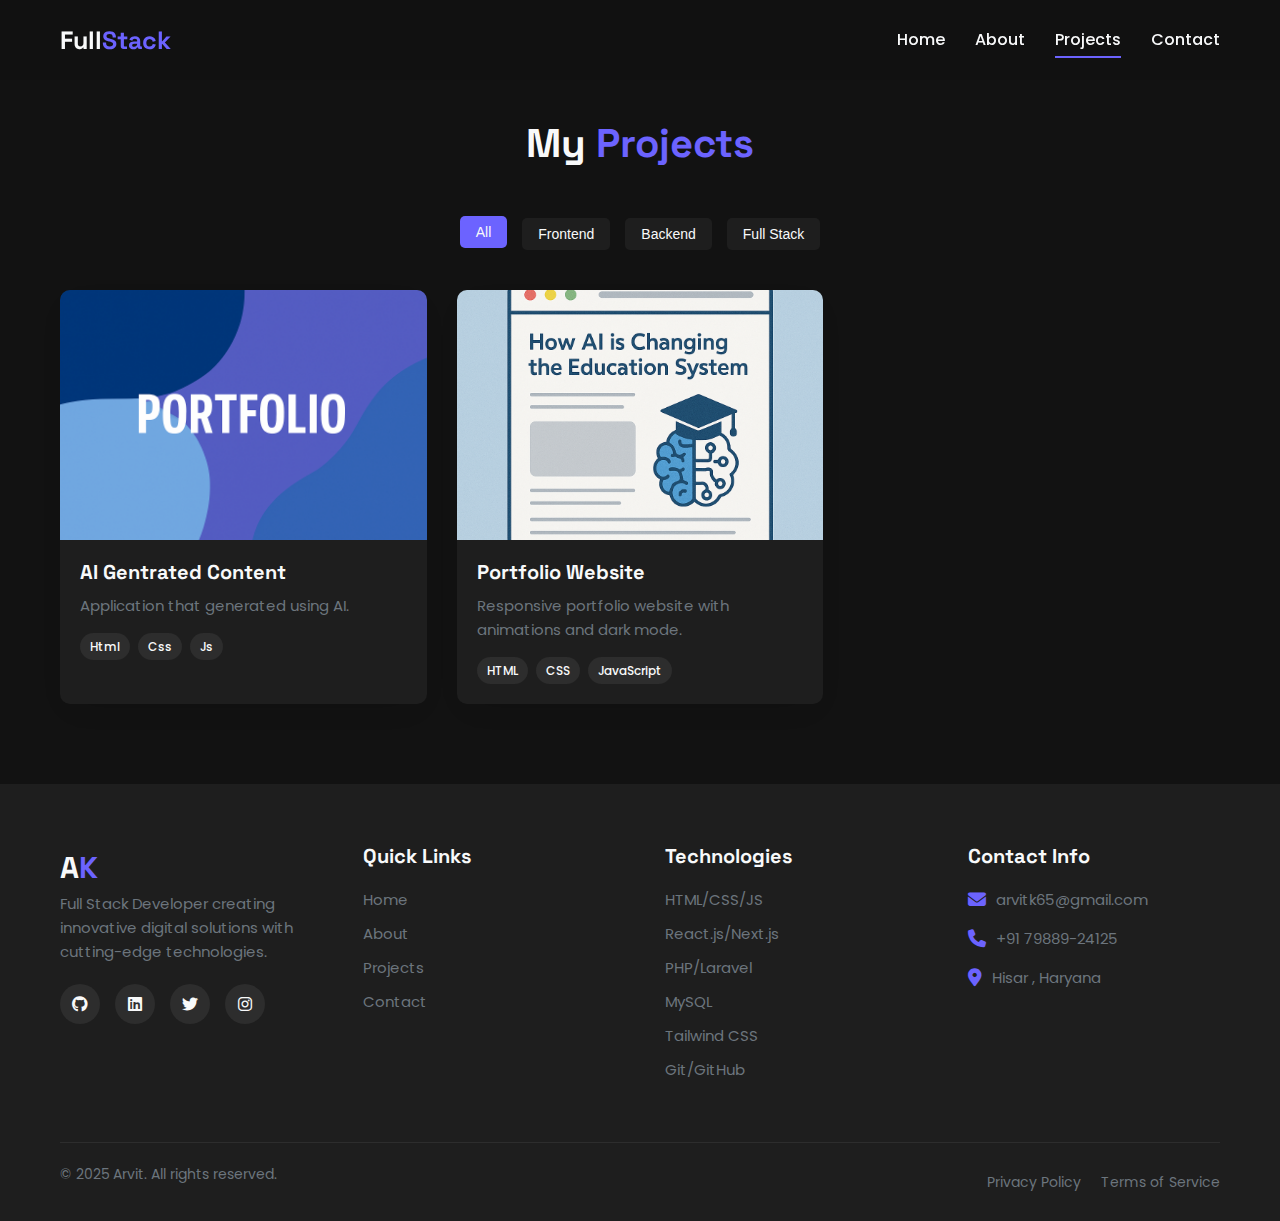
<file: projects.html>
<!DOCTYPE html>
<html lang="en">

<head>
    <meta charset="UTF-8">
    <meta name="viewport" content="width=device-width, initial-scale=1.0">
    <title>Arvit | Full Stack Developer</title>
    <link rel="icon" type="image/png" sizes="32x32" href="fav.png" />
    <link rel="stylesheet" href="https://cdnjs.cloudflare.com/ajax/libs/font-awesome/6.4.0/css/all.min.css">
    <link rel="preconnect" href="https://fonts.googleapis.com">
    <link rel="preconnect" href="https://fonts.gstatic.com" crossorigin>
    <link
        href="https://fonts.googleapis.com/css2?family=Poppins:wght@300;400;500;600;700&family=Space+Grotesk:wght@400;500;600;700&display=swap"
        rel="stylesheet">
    <style>
        :root {
            --primary-color: #6c63ff;
            --primary-dark: #564fcc;
            --secondary-color: #ff6584;
            --dark-color: #121212;
            --dark-secondary: #1e1e1e;
            --dark-tertiary: #2d2d2d;
            --light-color: #f8f9fa;
            --gray-color: #6c757d;
            --light-gray: #e9ecef;
            --font-primary: 'Space Grotesk', sans-serif;
            --font-secondary: 'Poppins', sans-serif;
            --transition: all 0.4s cubic-bezier(0.645, 0.045, 0.355, 1);
            --shadow: 0 10px 30px -15px rgba(0, 0, 0, 0.2);
            --shadow-hover: 0 20px 30px -15px rgba(0, 0, 0, 0.3);
        }

        * {
            margin: 0;
            padding: 0;
            box-sizing: border-box;
        }

        html {
            scroll-behavior: smooth;
            font-size: 62.5%;
        }

        body {
            font-family: var(--font-secondary);
            background-color: var(--dark-color);
            color: var(--light-color);
            line-height: 1.6;
            overflow-x: hidden;
            position: relative;
        }

        h1,
        h2,
        h3,
        h4,
        h5,
        h6 {
            font-family: var(--font-primary);
            font-weight: 700;
            line-height: 1.2;
            margin-bottom: 1.5rem;
        }

        p {
            margin-bottom: 1.5rem;
            font-size: 1.6rem;
            color: var(--gray-color);
        }

        a {
            text-decoration: none;
            color: var(--light-color);
            transition: var(--transition);
        }

        img {
            max-width: 100%;
            height: auto;
            display: block;
        }

        ul {
            list-style: none;
        }

        .container {
            width: 100%;
            max-width: 1200px;
            margin: 0 auto;
            padding: 0 2rem;
        }

        section {
            padding: 8rem 0;
        }

        .section-title {
            font-size: 4rem;
            margin-bottom: 5rem;
            text-align: center;
            position: relative;
        }

        .section-title span {
            color: var(--primary-color);
        }

        .btn {
            display: inline-block;
            padding: 1.2rem 2.4rem;
            border-radius: 5px;
            font-weight: 600;
            font-size: 1.6rem;
            text-align: center;
            transition: var(--transition);
            border: 2px solid transparent;
            cursor: pointer;
        }

        .btn-primary {
            background-color: var(--primary-color);
            color: var(--light-color);
        }

        .btn-primary:hover {
            background-color: var(--primary-dark);
            transform: translateY(-3px);
            box-shadow: var(--shadow-hover);
        }

        .btn-secondary {
            background-color: transparent;
            color: var(--light-color);
            border-color: var(--light-color);
        }

        .btn-secondary:hover {
            background-color: var(--light-color);
            color: var(--dark-color);
            transform: translateY(-3px);
            box-shadow: var(--shadow-hover);
        }

        .btn-outline {
            background-color: transparent;
            color: var(--primary-color);
            border-color: var(--primary-color);
        }

        .btn-outline:hover {
            background-color: var(--primary-color);
            color: var(--light-color);
            transform: translateY(-3px);
            box-shadow: var(--shadow-hover);
        }

        .btn-small {
            padding: 0.8rem 1.6rem;
            font-size: 1.4rem;
        }

        .btn-large {
            padding: 1.5rem 3rem;
            font-size: 1.8rem;
        }

        /* Navigation */
        .navbar {
            position: fixed;
            top: 0;
            left: 0;
            width: 100%;
            padding: 2rem 0;
            z-index: 100;
            transition: var(--transition);
            background-color: rgba(18, 18, 18, 0.9);
            backdrop-filter: blur(10px);
        }

        .navbar .container {
            display: flex;
            justify-content: space-between;
            align-items: center;
        }

        .logo {
            font-size: 2.5rem;
            font-weight: 700;
            font-family: var(--font-primary);
            color: var(--light-color);
        }

        .logo span {
            color: var(--primary-color);
        }

        .nav-links {
            display: flex;
            gap: 3rem;
        }

        .nav-links a {
            font-size: 1.6rem;
            font-weight: 500;
            position: relative;
            padding: 0.5rem 0;
        }

        .nav-links a::after {
            content: '';
            position: absolute;
            bottom: 0;
            left: 0;
            width: 0;
            height: 2px;
            background-color: var(--primary-color);
            transition: var(--transition);
        }

        .nav-links a:hover::after,
        .nav-links a.active::after {
            width: 100%;
        }

        .menu-toggle {
            display: none;
            width: 30px;
            height: 20px;
            position: relative;
            cursor: pointer;
            z-index: 101;
        }

        .hamburger {
            position: absolute;
            width: 100%;
            height: 2px;
            background-color: var(--light-color);
            transition: var(--transition);
        }

        .hamburger::before,
        .hamburger::after {
            content: '';
            position: absolute;
            width: 100%;
            height: 2px;
            background-color: var(--light-color);
            transition: var(--transition);
        }

        .hamburger::before {
            top: -8px;
        }

        .hamburger::after {
            bottom: -8px;
        }

        .menu-toggle.active .hamburger {
            background-color: transparent;
        }

        .menu-toggle.active .hamburger::before {
            transform: translateY(8px) rotate(45deg);
        }

        .menu-toggle.active .hamburger::after {
            transform: translateY(-8px) rotate(-45deg);
        }

        /* Projects Section */
        .projects {
            padding-top: 12rem;
        }

        .projects-filter {
            display: flex;
            justify-content: center;
            gap: 1.5rem;
            margin-bottom: 4rem;
            flex-wrap: wrap;
        }

        .filter-btn {
            padding: 0.8rem 1.6rem;
            background-color: var(--dark-secondary);
            color: var(--light-color);
            border: none;
            border-radius: 5px;
            cursor: pointer;
            font-size: 1.4rem;
            font-weight: 500;
            transition: var(--transition);
        }

        .filter-btn:hover,
        .filter-btn.active {
            background-color: var(--primary-color);
            transform: translateY(-2px);
        }

        .projects-grid {
            display: grid;
            grid-template-columns: repeat(auto-fill, minmax(350px, 1fr));
            gap: 3rem;
        }

        .project-card {
            background-color: var(--dark-secondary);
            border-radius: 10px;
            overflow: hidden;
            transition: var(--transition);
            transform: translateY(50px);
            opacity: 0;
            animation: fadeInUp 0.6s forwards;
            box-shadow: var(--shadow);
        }

        .project-card.visible {
            transform: translateY(0);
            opacity: 1;
        }

        .project-card:hover {
            transform: translateY(-10px);
            box-shadow: var(--shadow-hover);
        }

        .project-image {
            position: relative;
            height: 250px;
            overflow: hidden;
        }

        .project-image img {
            width: 100%;
            height: 100%;
            object-fit: cover;
            transition: var(--transition);
        }

        .project-card:hover .project-image img {
            transform: scale(1.1);
        }

        .project-overlay {
            position: absolute;
            top: 0;
            left: 0;
            width: 100%;
            height: 100%;
            background: linear-gradient(to top, rgba(108, 99, 255, 0.9), transparent);
            display: flex;
            flex-direction: column;
            justify-content: flex-end;
            padding: 2rem;
            opacity: 0;
            transition: var(--transition);
        }

        .project-card:hover .project-overlay {
            opacity: 1;
        }

        .project-overlay h3 {
            font-size: 2.2rem;
            margin-bottom: 0.5rem;
            transform: translateY(20px);
            transition: var(--transition);
            transition-delay: 0.1s;
            opacity: 0;
        }

        .project-overlay p {
            font-size: 1.4rem;
            margin-bottom: 1.5rem;
            transform: translateY(20px);
            transition: var(--transition);
            transition-delay: 0.2s;
            opacity: 0;
        }

        .project-card:hover .project-overlay h3,
        .project-card:hover .project-overlay p {
            transform: translateY(0);
            opacity: 1;
        }

        .project-info {
            padding: 2rem;
        }

        .project-info h3 {
            font-size: 2rem;
            margin-bottom: 1rem;
        }

        .project-info p {
            font-size: 1.5rem;
            margin-bottom: 1.5rem;
            color: var(--gray-color);
        }

        .project-tags {
            display: flex;
            flex-wrap: wrap;
            gap: 0.8rem;
        }

        .project-tags span {
            background-color: var(--dark-tertiary);
            color: var(--light-color);
            padding: 0.4rem 1rem;
            border-radius: 20px;
            font-size: 1.2rem;
            font-weight: 500;
        }

        /* Footer */
        .footer {
            background-color: var(--dark-secondary);
            padding: 6rem 0 0;
        }

        .footer-content {
            display: grid;
            grid-template-columns: repeat(auto-fit, minmax(250px, 1fr));
            gap: 5rem;
            margin-bottom: 5rem;
        }

        .footer-about .logo {
            font-size: 3rem;
            margin-bottom: 2rem;
        }

        .footer-about p {
            font-size: 1.5rem;
            margin-bottom: 2rem;
        }

        .social-links {
            display: flex;
            gap: 1.5rem;
        }

        .social-links a {
            width: 40px;
            height: 40px;
            border-radius: 50%;
            background-color: var(--dark-tertiary);
            display: flex;
            justify-content: center;
            align-items: center;
            font-size: 1.6rem;
            transition: var(--transition);
        }

        .social-links a:hover {
            background-color: var(--primary-color);
            transform: translateY(-3px);
        }

        .footer-links h3,
        .footer-skills h3,
        .footer-contact h3 {
            font-size: 2rem;
            margin-bottom: 2rem;
            color: var(--light-color);
        }

        .footer-links ul li,
        .footer-skills ul li {
            margin-bottom: 1rem;
        }

        .footer-links a,
        .footer-skills li {
            font-size: 1.5rem;
            color: var(--gray-color);
            transition: var(--transition);
        }

        .footer-links a:hover {
            color: var(--primary-color);
            padding-left: 5px;
        }

        .footer-contact ul li {
            display: flex;
            align-items: center;
            margin-bottom: 1.5rem;
            font-size: 1.5rem;
            color: var(--gray-color);
        }

        .footer-contact ul li i {
            margin-right: 1rem;
            color: var(--primary-color);
            font-size: 1.8rem;
        }

        .footer-bottom {
            padding: 2rem 0;
            border-top: 1px solid var(--dark-tertiary);
            display: flex;
            justify-content: space-between;
            align-items: center;
        }

        .footer-bottom p {
            font-size: 1.4rem;
            color: var(--gray-color);
        }

        .footer-legal {
            display: flex;
            gap: 2rem;
        }

        .footer-legal a {
            font-size: 1.4rem;
            color: var(--gray-color);
            transition: var(--transition);
        }

        .footer-legal a:hover {
            color: var(--primary-color);
        }

        /* Animations */
        @keyframes fadeInUp {
            from {
                opacity: 0;
                transform: translateY(50px);
            }

            to {
                opacity: 1;
                transform: translateY(0);
            }
        }

        @keyframes fadeIn {
            from {
                opacity: 0;
            }

            to {
                opacity: 1;
            }
        }

        /* Responsive Styles */
        @media (max-width: 768px) {
            .menu-toggle {
                display: block;
            }

            .nav-links {
                position: fixed;
                top: 0;
                right: -100%;
                width: 80%;
                max-width: 300px;
                height: 100vh;
                background-color: var(--dark-secondary);
                flex-direction: column;
                justify-content: center;
                align-items: center;
                transition: var(--transition);
                z-index: 100;
            }

            .nav-links.active {
                right: 0;
            }

            .section-title {
                font-size: 3.5rem;
            }

            .projects-grid {
                grid-template-columns: 1fr;
            }
        }

        @media (max-width: 576px) {
            .projects-filter {
                gap: 1rem;
            }

            .filter-btn {
                padding: 0.6rem 1.2rem;
                font-size: 1.2rem;
            }

            .footer-content {
                grid-template-columns: 1fr;
            }

            .footer-bottom {
                flex-direction: column;
                gap: 1.5rem;
                text-align: center;
            }
        }
    </style>
</head>

<body>
    <div class="main-content">
        <nav class="navbar">
            <div class="container">
                <a href="index.html" class="logo">Full<span>Stack</span></a>
                <div class="nav-links">
                    <a href="index.html">Home</a>
                    <a href="about.html">About</a>
                    <a href="projects.html" class="active">Projects</a>
                    <a href="contact.html">Contact</a>
                </div>
                <div class="menu-toggle">
                    <div class="hamburger"></div>
                </div>
            </div>
        </nav>

        <!-- Projects Section -->
        <section class="projects">
            <div class="container">
                <h2 class="section-title">My <span>Projects</span></h2>
                <div class="projects-filter">
                    <button class="filter-btn active" data-filter="all">All</button>
                    <button class="filter-btn" data-filter="frontend">Frontend</button>
                    <button class="filter-btn" data-filter="backend">Backend</button>
                    <button class="filter-btn" data-filter="fullstack">Full Stack</button>
                </div>
              <div class="projects-grid">
                   <!-- <div class="project-card" data-category="fullstack">
                        <div class="project-image">
                            <img src="https://placehold.co/600x400/6c63ff/ffffff?text=E-commerce+Platform"
                                alt="E-commerce Platform">
                            <div class="project-overlay">
                                <h3>E-commerce Platform</h3>
                                <p>React.js, Laravel, MySQL</p>
                                <a href="#" class="btn btn-small">View Details</a>
                            </div>
                        </div>
                        <div class="project-info">
                            <h3>E-commerce Platform</h3>
                            <p>Full-featured online store with product management, cart, and checkout system.</p>
                            <div class="project-tags">
                                <span>React.js</span>
                                <span>Laravel</span>
                                <span>MySQL</span>
                            </div>
                        </div>
                    </div>
                    <div class="project-card" data-category="frontend">
                        <div class="project-image">
                            <img src="https://placehold.co/600x400/6c63ff/ffffff?text=Task+Management+App"
                                alt="Task Management App">
                            <div class="project-overlay">
                                <h3>Task Management App</h3>
                                <p>Next.js, Tailwind CSS</p>
                                <a href="#" class="btn btn-small">View Details</a>
                            </div>
                        </div>
                        <div class="project-info">
                            <h3>Task Management App</h3>
                            <p>Kanban-style task manager with drag-and-drop functionality.</p>
                            <div class="project-tags">
                                <span>Next.js</span>
                                <span>Tailwind CSS</span>
                                <span>React DnD</span>
                            </div>
                        </div>
                    </div>-->
                    <div class="project-card" data-category="fullstack">
                        <div class="project-image">
                            <img src="portfolioimg.png"
                                alt="AI Content Generator">
                            <div class="project-overlay">
                                <h3>AI Content Generated</h3>
                                <p>Html, Css, Js</p>
                                <a href="https://blogpage-beta.vercel.app/" class="btn btn-small">View Details</a>
                            </div>
                        </div>
                        <div class="project-info">
                            <h3>AI Gentrated Content</h3>
                            <p>Application that generated using AI.</p>
                            <div class="project-tags">
                                <span>Html</span>
                                <span>Css</span>
                                <span>Js</span>
                            </div>
                        </div>
                    </div>
                   <!-- <div class="project-card" data-category="backend">
                        <div class="project-image">
                            <img src="https://placehold.co/600x400/6c63ff/ffffff?text=RESTful+API+Service"
                                alt="RESTful API Service">
                            <div class="project-overlay">
                                <h3>RESTful API Service</h3>
                                <p>Laravel, MySQL</p>
                                <a href="#" class="btn btn-small">View Details</a>
                            </div>
                        </div>
                        <div class="project-info">
                            <h3>RESTful API Service</h3>
                            <p>Secure API for mobile applications with JWT authentication.</p>
                            <div class="project-tags">
                                <span>Laravel</span>
                                <span>MySQL</span>
                                <span>JWT</span>
                            </div>
                        </div>
                    </div>-->
                    <div class="project-card" data-category="frontend">
                        <div class="project-image">
                            <img src="ai.png"
                                alt="Portfolio Website">
                            <div class="project-overlay">
                                <h3>Portfolio Website</h3>
                                <p>HTML, CSS, JavaScript</p>
                                <a href="#" class="btn btn-small">View Details</a>
                            </div>
                        </div>
                        <div class="project-info">
                            <h3>Portfolio Website</h3>
                            <p>Responsive portfolio website with animations and dark mode.</p>
                            <div class="project-tags">
                                <span>HTML</span>
                                <span>CSS</span>
                                <span>JavaScript</span>
                            </div>
                        </div>
                    </div>
                  <!--  <div class="project-card" data-category="fullstack">
                        <div class="project-image">
                            <img src="https://placehold.co/600x400/6c63ff/ffffff?text=Social+Media+Dashboard"
                                alt="Social Media Dashboard">
                            <div class="project-overlay">
                                <h3>Social Media Dashboard</h3>
                                <p>React.js, Node.js, MongoDB</p>
                                <a href="#" class="btn btn-small">View Details</a>
                            </div>
                        </div>
                        <div class="project-info">
                            <h3>Social Media Dashboard</h3>
                            <p>Analytics dashboard for social media metrics.</p>
                            <div class="project-tags">
                                <span>React.js</span>
                                <span>Node.js</span>
                                <span>MongoDB</span>
                            </div>
                        </div>
                    </div>-->
                </div> 
            </div>
        </section>

        <footer class="footer">
            <div class="container">
                <div class="footer-content">
                    <div class="footer-about">
                        <a href="index.html" class="logo">A<span>K</span></a>
                        <p>Full Stack Developer creating innovative digital solutions with cutting-edge technologies.
                        </p>
                        <div class="social-links">
                         <a href="https://github.com/arvitkumar"><i class="fab fa-github"></i></a>
                            <a href="https://www.linkedin.com/in/arvit-kumar-01a5a9325/"><i class="fab fa-linkedin"></i></a>
                            <a href="https://x.com/Arvit_Kumar_77"><i class="fab fa-twitter"></i></a>
                            <a href="#"><i class="fab fa-instagram"></i></a>
                        </div>
                    </div>
                    <div class="footer-links">
                        <h3>Quick Links</h3>
                        <ul>
                            <li><a href="index.html">Home</a></li>
                            <li><a href="about.html">About</a></li>
                            <li><a href="projects.html">Projects</a></li>
                            <li><a href="contact.html">Contact</a></li>
                        </ul>
                    </div>
                    <div class="footer-skills">
                        <h3>Technologies</h3>
                        <ul>
                            <li>HTML/CSS/JS</li>
                            <li>React.js/Next.js</li>
                            <li>PHP/Laravel</li>
                            <li>MySQL</li>
                            <li>Tailwind CSS</li>
                            <li>Git/GitHub</li>
                        </ul>
                    </div>
                    <div class="footer-contact">
                        <h3>Contact Info</h3>
                        <ul>
                            <li><i class="fas fa-envelope"></i> arvitk65@gmail.com</li>
                            <li><i class="fas fa-phone"></i> +91 79889-24125</li>
                            <li><i class="fas fa-map-marker-alt"></i> Hisar , Haryana</li>
                        </ul>
                    </div>
                </div>
                <div class="footer-bottom">
                    <p>&copy; 2025 Arvit. All rights reserved.</p>
                    <div class="footer-legal">
                        <a href="#">Privacy Policy</a>
                        <a href="#">Terms of Service</a>
                    </div>
                </div>
            </div>
        </footer>
    </div>

    <script>
        // Project Filter
        document.addEventListener('DOMContentLoaded', function () {
            const filterButtons = document.querySelectorAll('.filter-btn');
            const projectCards = document.querySelectorAll('.project-card');

            filterButtons.forEach(button => {
                button.addEventListener('click', function () {
                    // Update active button
                    filterButtons.forEach(btn => btn.classList.remove('active'));
                    this.classList.add('active');

                    const filter = this.dataset.filter;

                    // Filter projects
                    projectCards.forEach(card => {
                        if (filter === 'all' || card.dataset.category === filter) {
                            card.style.display = 'block';
                            setTimeout(() => {
                                card.classList.add('visible');
                            }, 50);
                        } else {
                            card.classList.remove('visible');
                            setTimeout(() => {
                                card.style.display = 'none';
                            }, 300);
                        }
                    });
                });
            });

            // Mobile menu toggle
            const menuToggle = document.querySelector('.menu-toggle');
            const navLinks = document.querySelector('.nav-links');

            menuToggle.addEventListener('click', function () {
                this.classList.toggle('active');
                navLinks.classList.toggle('active');
            });

            // Initialize all projects as visible
            projectCards.forEach(card => {
                setTimeout(() => {
                    card.classList.add('visible');
                }, 100);
            });

            // Scroll animations
            function checkScroll() {
                projectCards.forEach(card => {
                    const elementTop = card.getBoundingClientRect().top;
                    const windowHeight = window.innerHeight;

                    if (elementTop < windowHeight - 100) {
                        card.classList.add('visible');
                    }
                });
            }

            // Initial check
            checkScroll();

            // Check on scroll
            window.addEventListener('scroll', checkScroll);
        });
    </script>
</body>

</html>
</file>
